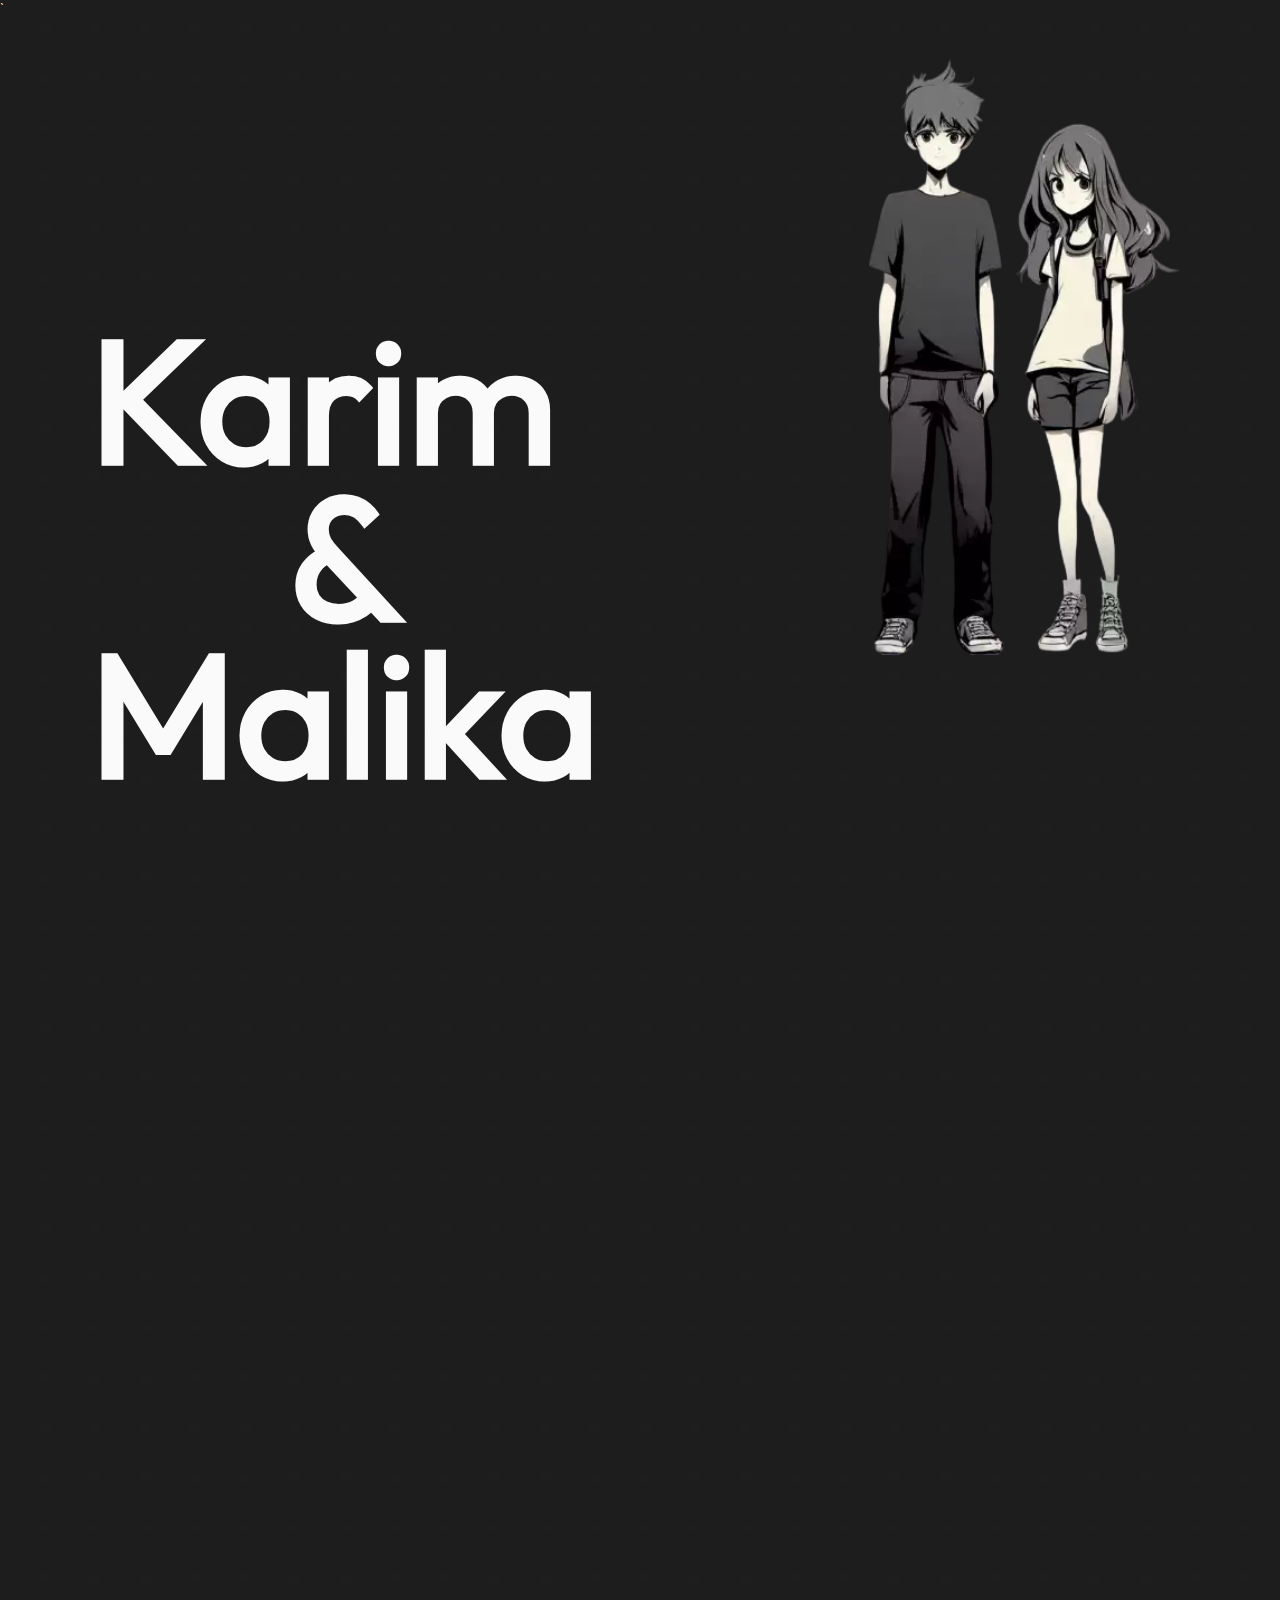
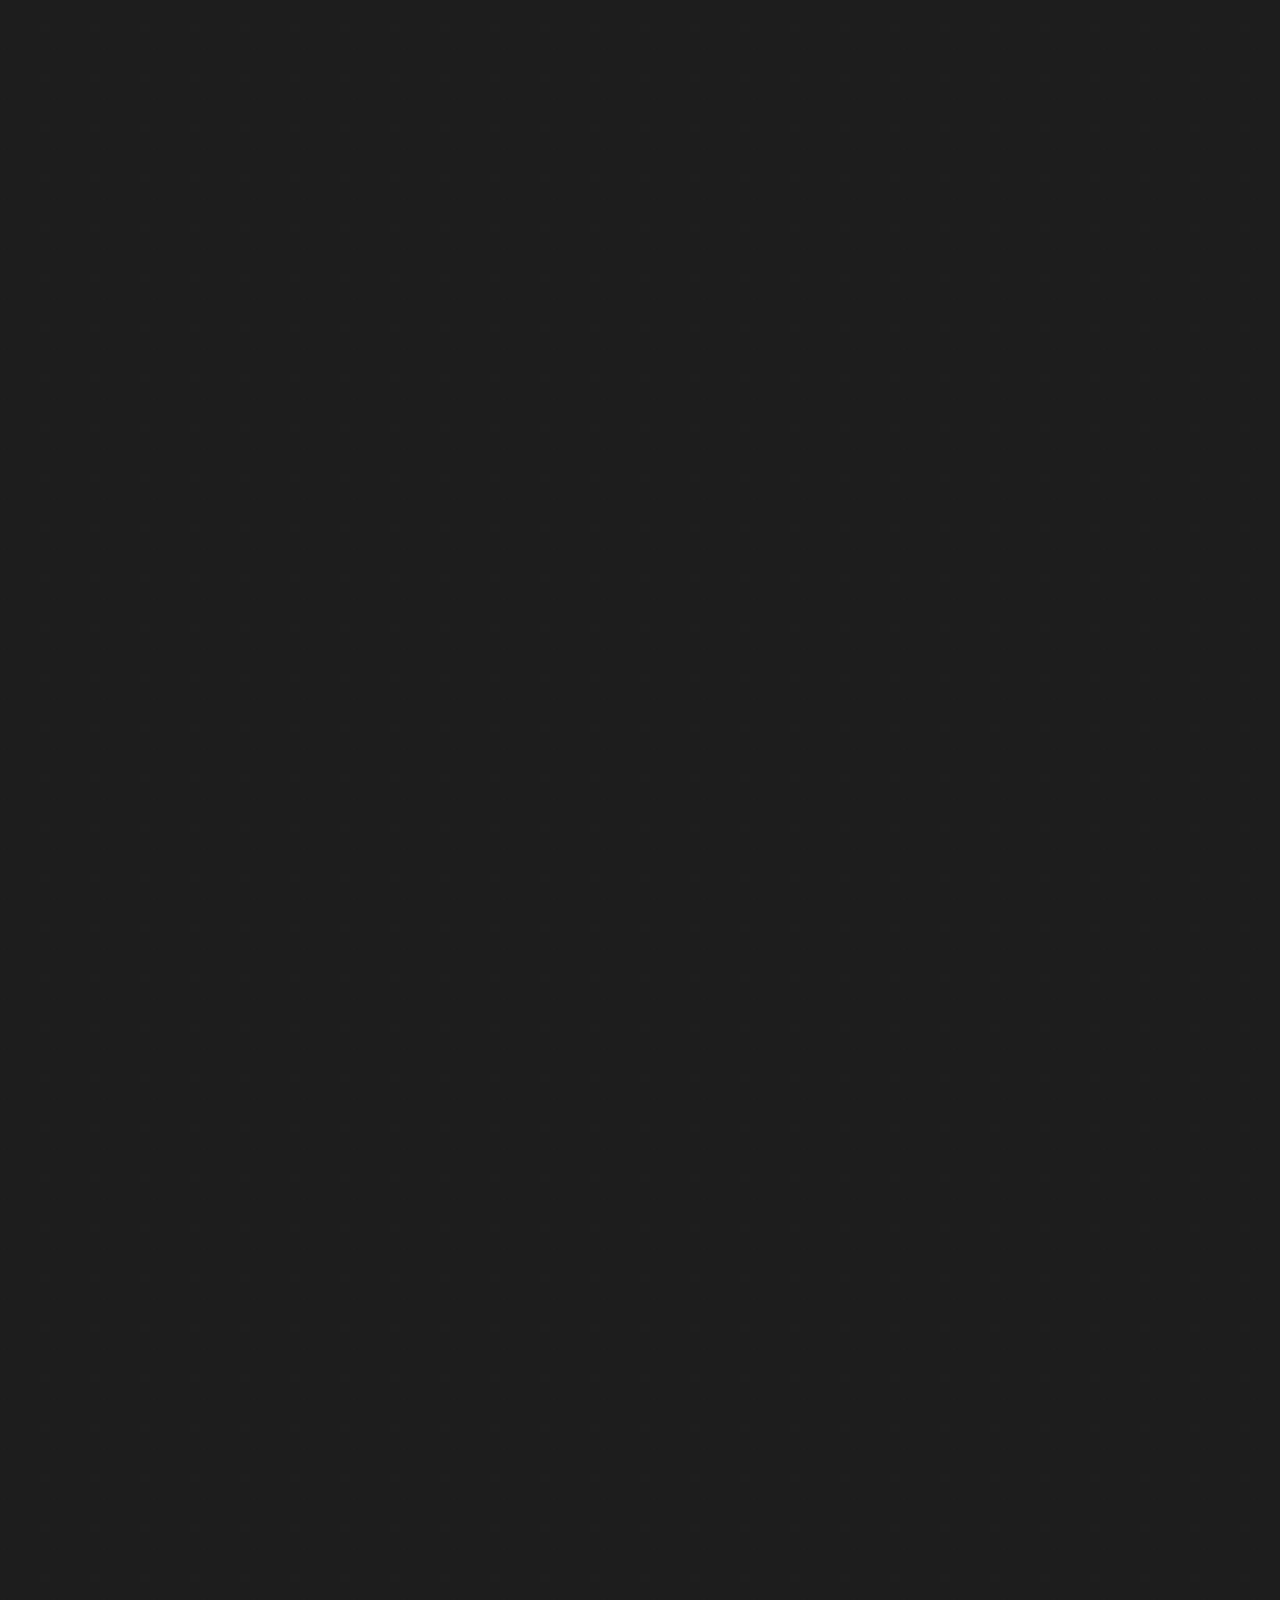
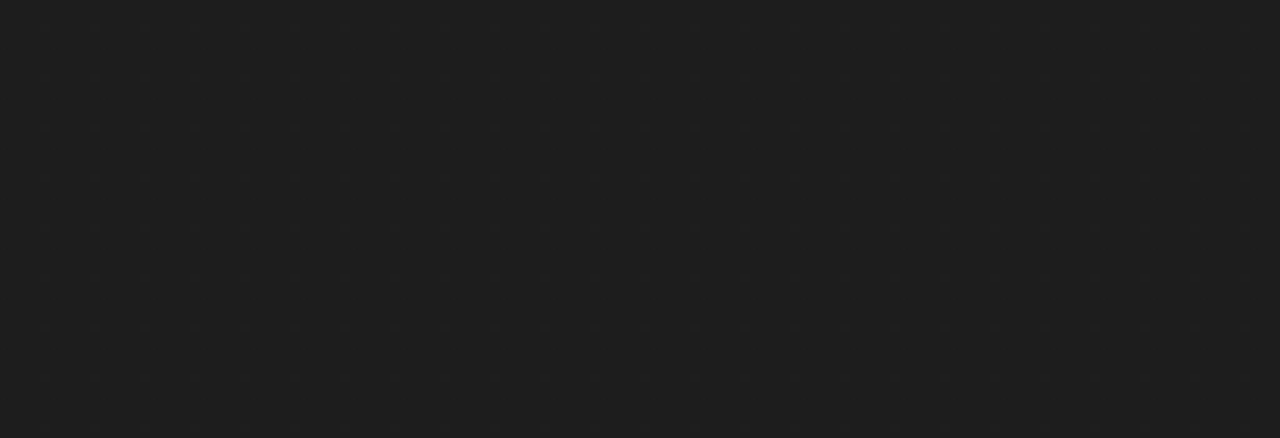
<file: index.html>
`<!DOCTYPE html>
<html lang="en">
<head>
    <meta charset="UTF-8">
    <meta name="viewport" content="width=device-width, initial-scale=1.0">
    
    <title>KarMa</title>

    <script src="libs/gsap/gsap.min.js" defer></script>
    <script src="libs/gsap/ScrollTrigger.min.js" defer></script>
    <script src="libs/gsap/ScrollSmoother.min.js" defer></script>

    <link rel="stylesheet" href="CSS/KarMa-style.css">
    <script src="js/app.js" defer></script>

</head>
<body>
    <div class="wrapper">
        <div class="content">
            <header class="hero-section">
                <!-- Для движения картинка с отставанием (лагом) <img data-lag=".5" data-speed=".6" class="hero" src="img/hero.png" alt="Hero"> -->
                <!-- <img data-speed=".6" class="hero" src="img/hero.png" alt="Hero"> -->
                <img data-speed=".6" class="hero" src="img/WebP/hero_2_KarMa-_2_.webp" alt="Hero">
                <div class="conteiner">
                    <div data-speed=".7" class="main-header">
                        <h1 class="main-title">Karim <p align="center">&</p> Malika</h1>
                    </div>
                </div>
            </header>
        
            <div class="portfolio">
                <div class="container">
                    <main class="gallery">
                        <div data-speed=".9" class="gallery__left">
                            
                            <a href="./Karim`s_room.html">
                                <img class="gallery__item" src="img/WebP/House_Karim.webp" alt="House_Karim">
                            </a>
                            <a href="./Karim`s_room.html">
                                <img class="gallery__item" src="img/WebP/Robot_Karim.webp" alt="Robot_Karim">
                            </a>   
                                
                            <div class="text-block gallery__item">
                                <h2 class="text-block__h">Что такое: no enter - no escape?</h2>
                                <p class="text-block__p">Сломанная клавиатура!</p>
                            </div>
                            
                            <a href="./Karim`s_room.html">
                                <img class="gallery__item" src="img/WebP/Shark_Karim.webp" alt="Shark_Karim">
                            </a>

                        </div>
                        <div data-speed="1.1" class="gallery__right">
                            
                            <div class="text-block gallery__item">
                                <h2 class="text-block__h">СРОЧНО ПРОДАМ!!!</h2>
                                <p class="text-block__p">"мышь" в отличном состоянии, со всеми наворотами, пробег-5000 км!</p>
                            </div>
                            <img class="gallery__item" src="img/WebP/Robot_Malika.webp" alt="Robot_Malika">
                            <img class="gallery__item" src="img/WebP/House_Malika.webp" alt="House_Malika">
                            <a href="./Karim's_room.html">
                                <img class="gallery__item" src="img/WebP/Shark_2_Karim.webp" alt="Shark_2_Karim">
                            </a>

                        </div>
                    </main>
                </div>
            </div>
        </div>
    </div>
    

    <!-- <audio controls loop>
        <source src="img/repchik-m-4.mp3" type="audio/mpeg">
    </audio> -->

</body>
</html>
</file>
<file: CSS/KarMa-style.css>
* {
    margin: 0;
    padding: 0;
    box-sizing: border-box;
}

:root {
    --index: calc(1vw + 1vh);
    --color-header: #f4efec;
    --color-text: #cdc6c3;
    --gallery-gap: calc(var(--index) * 10);
}

@font-face {
    font-family: realway-c;
    src: url(../fonts/raleway-regular.woff2);
}

@font-face {
    font-family: outfit-c;
    src: url(../fonts/outfit-regular.woff2);
}

h1, h2, h3, h4, h5, h6 {
    font-family: outfit-c;
}

/*will-change*/
.content, .hero, .main-header, .gallery > * {
    will-change: transform;
}

body {
    background-image: url(../img/WebP/bg.webp);
    background-size: 50px;
    color: #fafafa;
    font-family: realway-c;
    overflow-x: hidden;
}

.hero {
    /* width: calc(var(--index) * 36); */
    width: calc(var(--index) * 16);
    position: absolute;
    /* left: 37vw; */
    /* top: 8vh; */
    left: 65vw;
    top: -3vh;
    z-index: -1;
}

.main-header {
    height: 100vh;
}

.conteiner {
    padding: 0 7vw;
}
.main-title {
    font-size: calc(var(--index) * 8);
    position: absolute;
    width: min-content;
    bottom: 12vh;
    line-height: .9;
}

.gallery {
    display: flex;
    padding: calc(var(--index) * 8) 0;
}

.gallery > * {
    flex: 1;
    display: flex;
    align-items: center;
    flex-direction: column;
}

.gallery__item {
    max-width: calc(var(--index) * 21);
    margin-bottom: var(--gallery-gap);
    max-height: 180vh;
    border-radius: 8px;
}

.gallery__left {
    margin-top: calc(var(--gallery-gap) * .55);
}

.gallery__right .gallery__item {
    margin: 0;
    margin-top: var(--gallery-gap);
}

.text-block {
    color: var(--color-text);
    position: relative;
}

.text-block__h {
    font-size: 2em;
    line-height: 2.4em;
    color: var(--color-header);
    margin-bottom: 1.5em;
}

.text-block__p {
    line-height: 1.75rem;
}
</file>
